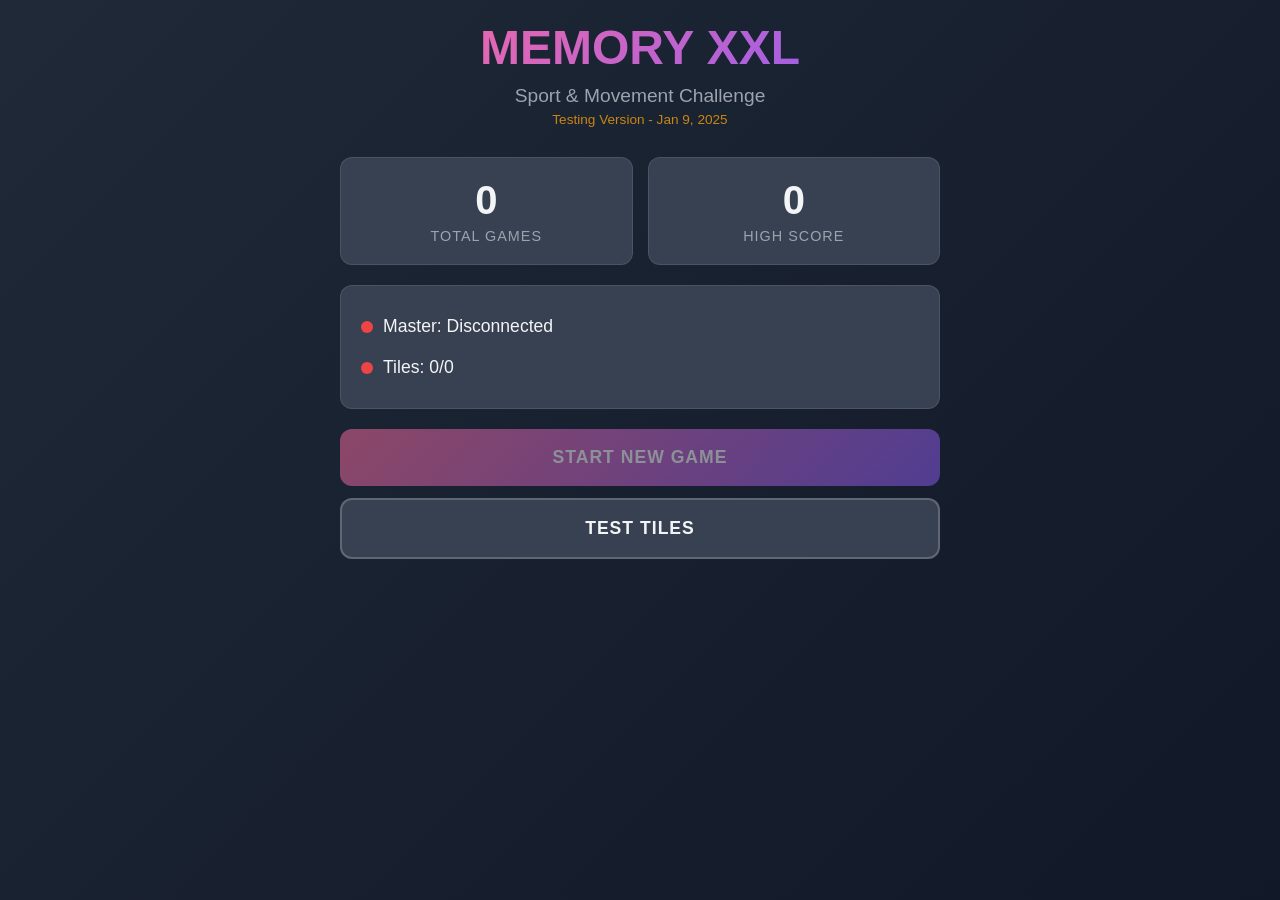
<file: fontend/index.html>
<!DOCTYPE html>
<html lang="en">
<head>
    <meta charset="UTF-8">
    <meta name="viewport" content="width=device-width, initial-scale=1.0">
    <title>Memory XXL - Testing</title>
    <link rel="stylesheet" href="style.css">
</head>
<body>
    <div class="container">
        <!-- Header -->
        <header>
            <h1 class="title">MEMORY XXL</h1>
            <p class="subtitle">Sport & Movement Challenge</p>
            <p class="version">Testing Version - Jan 9, 2025</p>
        </header>

        <!-- Stats -->
        <div class="stats-grid">
            <div class="stat-card">
                <div class="stat-value" id="gamesPlayed">0</div>
                <div class="stat-label">Total Games</div>
            </div>
            <div class="stat-card">
                <div class="stat-value" id="highScore">0</div>
                <div class="stat-label">High Score</div>
            </div>
        </div>

        <!-- Current Score (during game) -->
        <div class="current-score hidden" id="currentScoreCard">
            <div class="score-big" id="currentScore">0</div>
            <div class="score-label">Current Score</div>
        </div>

        <!-- Status -->
        <div class="status-card">
            <div class="status-item">
                <span class="status-dot" id="masterDot"></span>
                <span id="masterStatus">Master: Connecting...</span>
            </div>
            <div class="status-item">
                <span class="status-dot" id="tilesDot"></span>
                <span id="tilesStatus">Tiles: 0/0</span>
            </div>
        </div>

        <!-- Game Message -->
        <div class="game-message hidden" id="gameMessage">
            <div class="message-text" id="messageText">Ready to play!</div>
        </div>

        <!-- Progress Bar (during game) -->
        <div class="progress-container hidden" id="progressContainer">
            <div class="progress-label">
                <span id="progressText">Progress</span>
                <span id="progressNumbers">0/0</span>
            </div>
            <div class="progress-bar">
                <div class="progress-fill" id="progressFill"></div>
            </div>
        </div>

        <!-- Actions -->
        <div class="actions">
            <button class="btn btn-primary" id="startBtn" disabled>
                START NEW GAME
            </button>
            <button class="btn btn-secondary" id="testBtn">
                Test Tiles
            </button>
        </div>

        <!-- Debug Info (toggle with 'd' key) -->
        <div class="debug-info hidden" id="debugInfo">
            <h3>Debug Info</h3>
            <div id="debugContent"></div>
        </div>
    </div>

    <script src="app.js"></script>
</body>
</html>
</file>
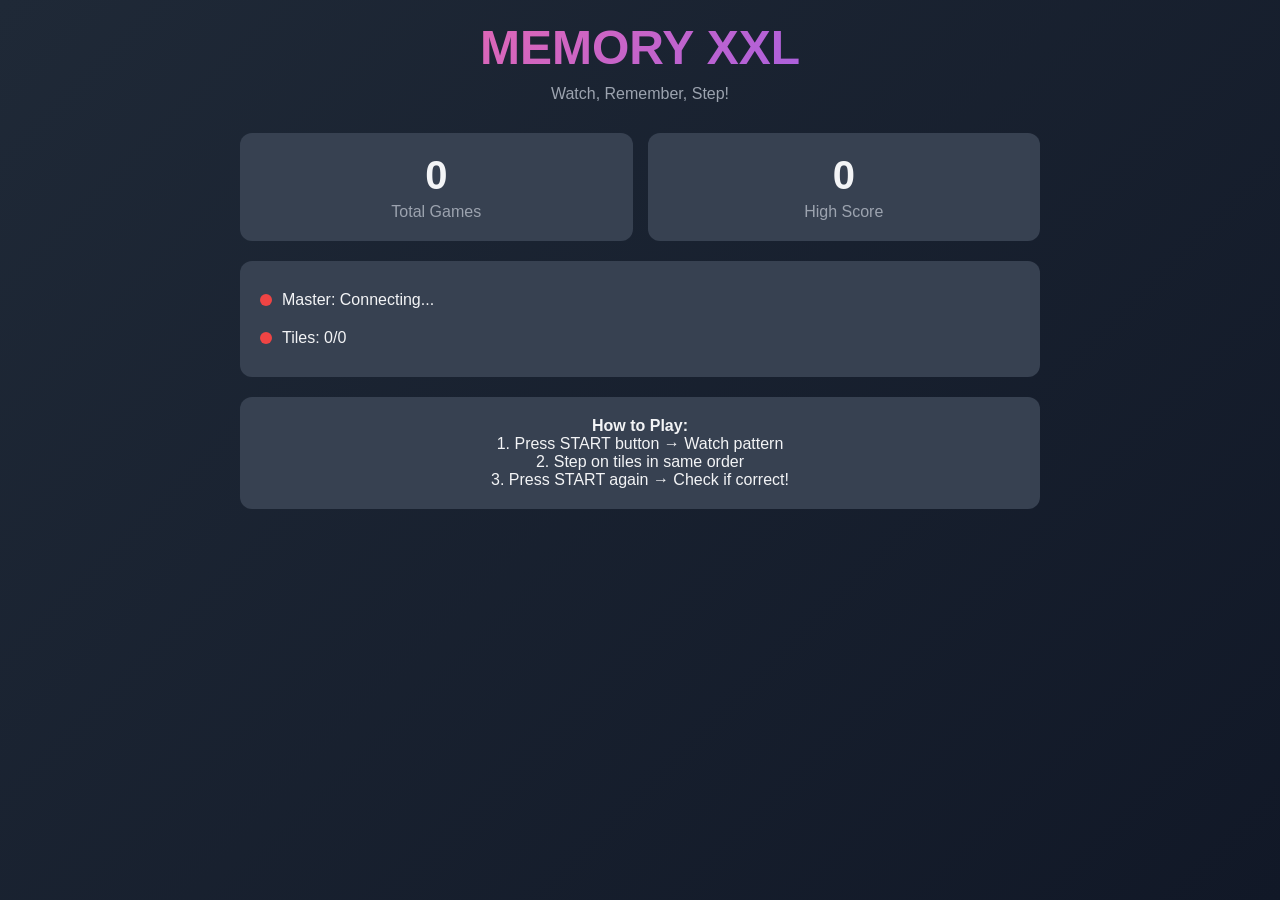
<file: fontend/frontend_PATTERN_DISPLAY.html>
<!DOCTYPE html>
<html lang="en">
<head>
    <meta charset="UTF-8">
    <meta name="viewport" content="width=device-width, initial-scale=1.0">
    <title>Memory XXL - Pattern Display</title>
    <style>
        * {
            margin: 0;
            padding: 0;
            box-sizing: border-box;
        }

        body {
            font-family: 'Segoe UI', Tahoma, Geneva, Verdana, sans-serif;
            background: linear-gradient(135deg, #1F2937 0%, #111827 100%);
            color: #F3F4F6;
            min-height: 100vh;
            padding: 20px;
        }

        .container {
            max-width: 800px;
            margin: 0 auto;
        }

        header {
            text-align: center;
            margin-bottom: 30px;
        }

        h1 {
            font-size: 3rem;
            font-weight: 900;
            background: linear-gradient(135deg, #FF6B9D 0%, #8B5CF6 100%);
            -webkit-background-clip: text;
            -webkit-text-fill-color: transparent;
            background-clip: text;
        }

        .subtitle {
            color: #9CA3AF;
            margin-top: 10px;
        }

        /* Stats */
        .stats {
            display: grid;
            grid-template-columns: 1fr 1fr;
            gap: 15px;
            margin-bottom: 20px;
        }

        .stat-card {
            background: #374151;
            padding: 20px;
            border-radius: 12px;
            text-align: center;
        }

        .stat-value {
            font-size: 2.5rem;
            font-weight: 700;
        }

        .stat-label {
            color: #9CA3AF;
            margin-top: 5px;
        }

        /* Status */
        .status {
            background: #374151;
            padding: 20px;
            border-radius: 12px;
            margin-bottom: 20px;
        }

        .status-item {
            display: flex;
            align-items: center;
            gap: 10px;
            padding: 10px 0;
        }

        .dot {
            width: 12px;
            height: 12px;
            border-radius: 50%;
            background: #EF4444;
        }

        .dot.connected {
            background: #10B981;
            box-shadow: 0 0 10px #10B981;
        }

        /* Pattern Display */
        .pattern-section {
            background: #374151;
            padding: 30px;
            border-radius: 16px;
            margin-bottom: 20px;
            display: none;
        }

        .pattern-section.show {
            display: block;
        }

        .pattern-title {
            text-align: center;
            font-size: 1.5rem;
            margin-bottom: 20px;
        }

        .pattern-grid {
            display: flex;
            justify-content: center;
            flex-wrap: wrap;
            gap: 15px;
        }

        .pattern-tile {
            width: 80px;
            height: 80px;
            background: #1F2937;
            border-radius: 12px;
            display: flex;
            align-items: center;
            justify-content: center;
            font-size: 2rem;
            font-weight: 700;
            border: 3px solid #374151;
            transition: all 0.3s ease;
        }

        .pattern-tile.highlight {
            background: linear-gradient(135deg, #FF6B9D 0%, #8B5CF6 100%);
            border-color: #FF6B9D;
            transform: scale(1.1);
            animation: pulse 0.5s ease-in-out;
        }

        .pattern-tile.correct {
            background: #10B981;
            border-color: #10B981;
        }

        .pattern-tile.wrong {
            background: #EF4444;
            border-color: #EF4444;
        }

        @keyframes pulse {
            0%, 100% { transform: scale(1.1); }
            50% { transform: scale(1.2); }
        }

        /* Player Steps */
        .steps-section {
            background: #374151;
            padding: 20px;
            border-radius: 12px;
            margin-bottom: 20px;
            display: none;
        }

        .steps-section.show {
            display: block;
        }

        .steps-grid {
            display: flex;
            flex-wrap: wrap;
            gap: 10px;
        }

        .step-indicator {
            width: 50px;
            height: 50px;
            background: #1F2937;
            border-radius: 8px;
            display: flex;
            align-items: center;
            justify-content: center;
            font-weight: 700;
            border: 2px solid #374151;
        }

        /* Message */
        .message {
            background: #374151;
            padding: 20px;
            border-radius: 12px;
            text-align: center;
            margin-bottom: 20px;
            display: none;
        }

        .message.show {
            display: block;
            animation: slideIn 0.3s ease-out;
        }

        .message.success {
            background: linear-gradient(135deg, #10B981 0%, #059669 100%);
        }

        .message.error {
            background: linear-gradient(135deg, #EF4444 0%, #DC2626 100%);
        }

        @keyframes slideIn {
            from {
                transform: translateY(-20px);
                opacity: 0;
            }
            to {
                transform: translateY(0);
                opacity: 1;
            }
        }

        /* Actions */
        .actions {
            display: flex;
            flex-direction: column;
            gap: 12px;
        }

        .btn {
            padding: 18px 32px;
            border: none;
            border-radius: 12px;
            font-size: 1.1rem;
            font-weight: 700;
            cursor: pointer;
            transition: all 0.2s ease;
            text-transform: uppercase;
        }

        .btn-primary {
            background: linear-gradient(135deg, #FF6B9D 0%, #8B5CF6 100%);
            color: white;
        }

        .btn-primary:hover:not(:disabled) {
            transform: translateY(-2px);
            box-shadow: 0 8px 20px rgba(255, 107, 157, 0.4);
        }

        .btn-primary:disabled {
            opacity: 0.5;
            cursor: not-allowed;
        }

        .hidden {
            display: none !important;
        }
    </style>
</head>
<body>
    <div class="container">
        <header>
            <h1>MEMORY XXL</h1>
            <p class="subtitle">Watch, Remember, Step!</p>
        </header>

        <!-- Stats -->
        <div class="stats">
            <div class="stat-card">
                <div class="stat-value" id="gamesPlayed">0</div>
                <div class="stat-label">Total Games</div>
            </div>
            <div class="stat-card">
                <div class="stat-value" id="highScore">0</div>
                <div class="stat-label">High Score</div>
            </div>
        </div>

        <!-- Status -->
        <div class="status">
            <div class="status-item">
                <span class="dot" id="masterDot"></span>
                <span id="masterStatus">Master: Connecting...</span>
            </div>
            <div class="status-item">
                <span class="dot" id="tilesDot"></span>
                <span id="tilesStatus">Tiles: 0/0</span>
            </div>
        </div>

        <!-- Pattern Display -->
        <div class="pattern-section" id="patternSection">
            <div class="pattern-title" id="patternTitle">The Pattern</div>
            <div class="pattern-grid" id="patternGrid"></div>
        </div>

        <!-- Player Steps -->
        <div class="steps-section" id="stepsSection">
            <div class="pattern-title">Your Steps</div>
            <div class="steps-grid" id="stepsGrid"></div>
        </div>

        <!-- Message -->
        <div class="message" id="message">
            <div id="messageText">Ready!</div>
        </div>

        <!-- Instructions -->
        <div class="message show">
            <div>
                <strong>How to Play:</strong><br>
                1. Press START button → Watch pattern<br>
                2. Step on tiles in same order<br>
                3. Press START again → Check if correct!
            </div>
        </div>
    </div>

    <script>
        const WS_HOST = window.location.hostname || 'localhost';
        const WS_URL = `ws://${WS_HOST}:8000/ws/frontend`;

        let ws = null;
        let state = {
            pattern: [],
            playerSteps: [],
            gamePhase: 'idle'
        };

        // Connect WebSocket
        function connect() {
            ws = new WebSocket(WS_URL);

            ws.onopen = () => {
                console.log('✓ Connected');
            };

            ws.onmessage = (event) => {
                const msg = JSON.parse(event.data);
                handleMessage(msg);
            };

            ws.onclose = () => {
                console.log('✗ Disconnected');
                setTimeout(connect, 3000);
            };
        }

        function handleMessage(msg) {
            console.log('←', msg.event);

            switch (msg.event) {
                case 'initial_state':
                    updateStatus(msg.data);
                    break;

                case 'master_status':
                    updateMasterStatus(msg.data.connected);
                    break;

                case 'tile_status':
                    updateTileStatus(msg.data);
                    break;

                case 'game_started':
                    showPattern(msg.data.pattern);
                    showMessage(msg.data.message);
                    break;

                case 'pattern_displayed':
                    state.pattern = msg.data.pattern;
                    showMessage(msg.data.message);
                    break;

                case 'memorizing_phase':
                    state.gamePhase = 'memorizing';
                    state.playerSteps = [];
                    document.getElementById('stepsSection').classList.add('show');
                    showMessage(msg.data.message);
                    break;

                case 'player_stepped':
                    addPlayerStep(msg.data.tile_id);
                    break;

                case 'pattern_correct':
                    showResult(true, msg.data);
                    break;

                case 'pattern_wrong':
                    showResult(false, msg.data);
                    break;

                case 'game_ended':
                    updateStats(msg.data);
                    setTimeout(reset, 3000);
                    break;
            }
        }

        function showPattern(pattern) {
            state.pattern = pattern;
            state.playerSteps = [];
            
            const grid = document.getElementById('patternGrid');
            grid.innerHTML = '';

            pattern.forEach((tileId, index) => {
                const tile = document.createElement('div');
                tile.className = 'pattern-tile';
                tile.textContent = tileId;
                tile.style.animationDelay = `${index * 0.1}s`;
                grid.appendChild(tile);
            });

            document.getElementById('patternSection').classList.add('show');
            document.getElementById('stepsSection').classList.remove('show');
        }

        function addPlayerStep(tileId) {
            state.playerSteps.push(tileId);

            const stepsGrid = document.getElementById('stepsGrid');
            const step = document.createElement('div');
            step.className = 'step-indicator';
            step.textContent = tileId;
            stepsGrid.appendChild(step);
        }

        function showResult(correct, data) {
            const patternGrid = document.getElementById('patternGrid');
            const tiles = patternGrid.children;

            if (correct) {
                // Highlight all as correct
                for (let tile of tiles) {
                    tile.classList.add('correct');
                }
                showMessage('🎉 Perfect! You got it right!', 'success');
            } else {
                // Show which were wrong
                data.player_steps.forEach((stepId, index) => {
                    if (tiles[index]) {
                        if (stepId === data.expected[index]) {
                            tiles[index].classList.add('correct');
                        } else {
                            tiles[index].classList.add('wrong');
                        }
                    }
                });
                showMessage('Oops! Try again!', 'error');
            }
        }

        function showMessage(text, type = '') {
            const msg = document.getElementById('message');
            const msgText = document.getElementById('messageText');
            
            msgText.textContent = text;
            msg.className = `message show ${type}`;

            if (type) {
                setTimeout(() => {
                    msg.classList.remove('show');
                }, 3000);
            }
        }

        function reset() {
            state.pattern = [];
            state.playerSteps = [];
            state.gamePhase = 'idle';
            
            document.getElementById('patternSection').classList.remove('show');
            document.getElementById('stepsSection').classList.remove('show');
            document.getElementById('stepsGrid').innerHTML = '';
            document.getElementById('message').classList.remove('show');
        }

        function updateMasterStatus(connected) {
            const dot = document.getElementById('masterDot');
            const status = document.getElementById('masterStatus');
            
            if (connected) {
                dot.classList.add('connected');
                status.textContent = 'Master: Connected';
            } else {
                dot.classList.remove('connected');
                status.textContent = 'Master: Disconnected';
            }
        }

        function updateTileStatus(data) {
            const dot = document.getElementById('tilesDot');
            const status = document.getElementById('tilesStatus');
            
            status.textContent = `Tiles: ${data.connected}/${data.total}`;
            
            if (data.connected > 0) {
                dot.classList.add('connected');
            } else {
                dot.classList.remove('connected');
            }
        }

        function updateStats(data) {
            document.getElementById('gamesPlayed').textContent = data.games_played;
            document.getElementById('highScore').textContent = data.high_score;
        }

        function updateStatus(data) {
            updateMasterStatus(data.master_connected);
            if (data.tiles) {
                updateTileStatus({
                    total: Object.keys(data.tiles).length,
                    connected: Object.values(data.tiles).filter(t => t.connected).length
                });
            }
            updateStats(data);
        }

        // Start connection
        connect();
    </script>
</body>
</html>
</file>
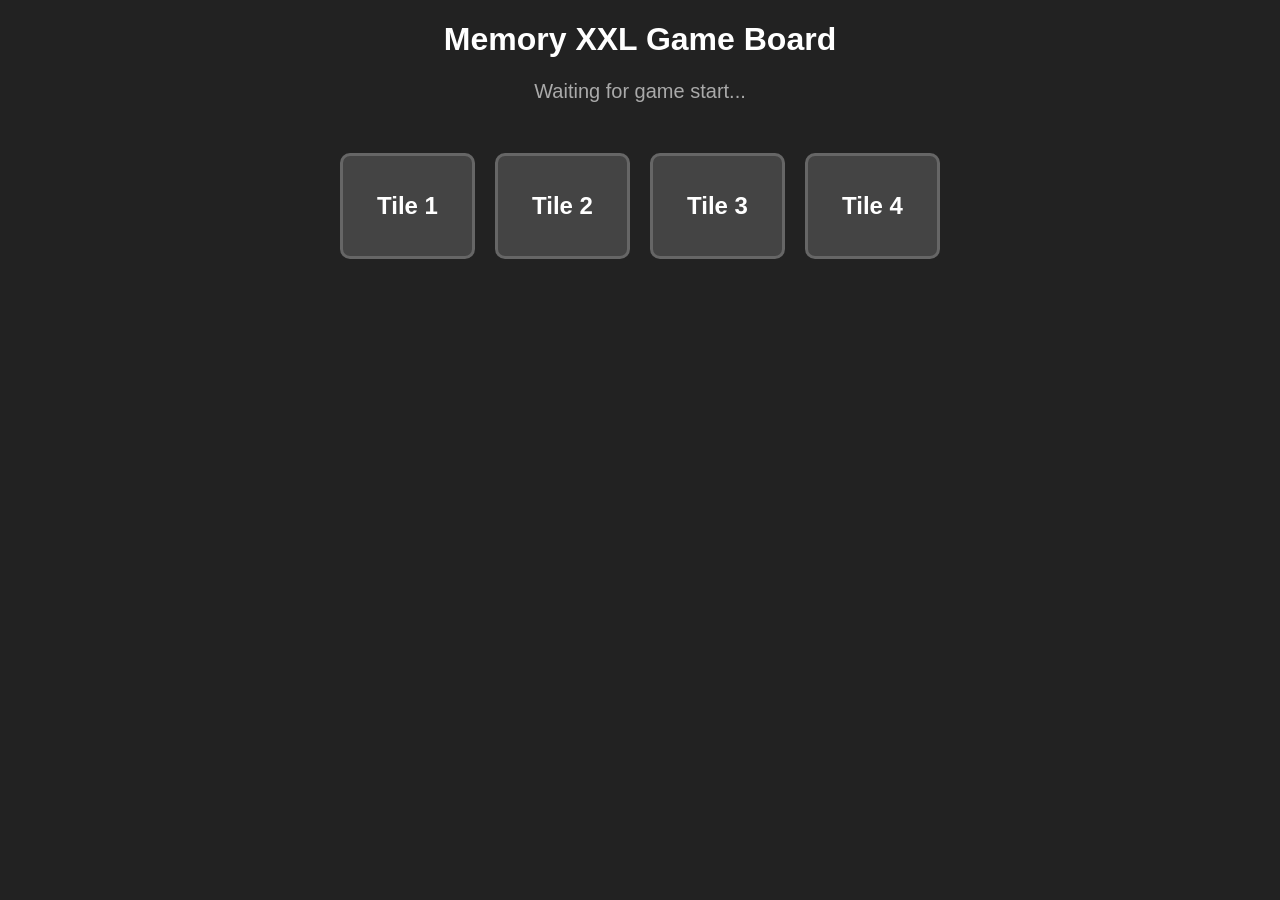
<file: fontend/memo.html>
<!DOCTYPE html>
<html>

<head>
    <title>Memory XXL Visualizer</title>
    <style>
        body {
            background: #222;
            color: white;
            font-family: sans-serif;
            text-align: center;
        }

        .grid {
            display: grid;
            grid-template-columns: repeat(4, 1fr);
            gap: 20px;
            max-width: 600px;
            margin: 50px auto;
        }

        .tile {
            height: 100px;
            border-radius: 10px;
            background: #444;
            display: flex;
            align-items: center;
            justify-content: center;
            font-size: 24px;
            font-weight: bold;
            border: 3px solid #666;
            transition: background 0.2s;
        }

        .active {
            background: #FFD700 !important;
            color: black;
            box-shadow: 0 0 20px #FFD700;
        }

        /* Yellow for Pattern */
        .correct {
            background: #00FF00 !important;
            color: black;
        }

        /* Green for Step */
        .wrong {
            background: #FF0000 !important;
            color: white;
        }

        /* Red for Error */
        #status {
            font-size: 20px;
            margin-top: 20px;
            color: #aaa;
        }
    </style>
</head>

<body>

    <h1>Memory XXL Game Board</h1>
    <div id="status">Waiting for game start...</div>
    <div class="grid" id="grid">
    </div>

    <script>
        const ws = new WebSocket("ws://localhost:8000/ws/frontend");
        const grid = document.getElementById("grid");
        const status = document.getElementById("status");

        // Create 4 visual tiles (ID 1, 2, 3, 4)
        const tiles = {};
        [1, 2, 3, 4].forEach(id => {
            let div = document.createElement("div");
            div.className = "tile";
            div.innerText = "Tile " + id;
            div.id = "t" + id;
            grid.appendChild(div);
            tiles[id] = div;
        });

        ws.onmessage = async (event) => {
            const msg = JSON.parse(event.data);
            console.log(msg);

            if (msg.event === "show_pattern_web") {
                status.innerText = msg.data.message;
                const pattern = msg.data.pattern;

                // Animate the pattern
                for (let id of pattern) {
                    if (tiles[id]) {
                        tiles[id].classList.add("active");
                        await new Promise(r => setTimeout(r, 800)); // Wait 800ms
                        tiles[id].classList.remove("active");
                        await new Promise(r => setTimeout(r, 200)); // Pause
                    }
                }
                status.innerText = "YOUR TURN!";
            }
            else if (msg.event === "step_correct") {
                let t = tiles[msg.data.tile_id];
                if (t) {
                    t.classList.add("correct");
                    setTimeout(() => t.classList.remove("correct"), 500);
                }
            }
            else if (msg.event === "step_wrong") {
                let t = tiles[msg.data.tile_id];
                if (t) {
                    t.classList.add("wrong");
                    setTimeout(() => t.classList.remove("wrong"), 1000);
                }
                status.innerText = "GAME OVER";
            }
            else if (msg.event === "game_won") {
                status.innerText = "YOU WON! Press Master Button to play again.";
            }
        };
    </script>
</body>

</html>
</file>
<file: fontend/style.css>
/* Memory XXL - Testing CSS */

* {
    margin: 0;
    padding: 0;
    box-sizing: border-box;
}

:root {
    --primary: #FF6B9D;
    --primary-dark: #E85A8C;
    --secondary: #8B5CF6;
    --success: #10B981;
    --error: #EF4444;
    --warning: #F59E0B;
    --bg-dark: #1F2937;
    --bg-card: #374151;
    --text-light: #F3F4F6;
    --text-gray: #9CA3AF;
}

body {
    font-family: 'Segoe UI', Tahoma, Geneva, Verdana, sans-serif;
    background: linear-gradient(135deg, #1F2937 0%, #111827 100%);
    color: var(--text-light);
    min-height: 100vh;
    padding: 20px;
}

.container {
    max-width: 600px;
    margin: 0 auto;
}

/* Header */
header {
    text-align: center;
    margin-bottom: 30px;
}

.title {
    font-size: 3rem;
    font-weight: 900;
    background: linear-gradient(135deg, var(--primary) 0%, var(--secondary) 100%);
    -webkit-background-clip: text;
    -webkit-text-fill-color: transparent;
    background-clip: text;
    margin-bottom: 10px;
}

.subtitle {
    font-size: 1.2rem;
    color: var(--text-gray);
    margin-bottom: 5px;
}

.version {
    font-size: 0.85rem;
    color: var(--warning);
    opacity: 0.8;
}

/* Stats Grid */
.stats-grid {
    display: grid;
    grid-template-columns: 1fr 1fr;
    gap: 15px;
    margin-bottom: 20px;
}

.stat-card {
    background: var(--bg-card);
    padding: 20px;
    border-radius: 12px;
    text-align: center;
    border: 1px solid rgba(255, 255, 255, 0.1);
}

.stat-value {
    font-size: 2.5rem;
    font-weight: 700;
    color: var(--text-light);
    margin-bottom: 5px;
}

.stat-label {
    font-size: 0.9rem;
    color: var(--text-gray);
    text-transform: uppercase;
    letter-spacing: 1px;
}

/* Current Score */
.current-score {
    background: linear-gradient(135deg, var(--primary) 0%, var(--secondary) 100%);
    padding: 30px;
    border-radius: 16px;
    text-align: center;
    margin-bottom: 20px;
    animation: pulse 2s ease-in-out infinite;
}

.score-big {
    font-size: 4rem;
    font-weight: 900;
    color: white;
}

.score-label {
    font-size: 1rem;
    color: rgba(255, 255, 255, 0.9);
    text-transform: uppercase;
    letter-spacing: 2px;
}

@keyframes pulse {
    0%, 100% { transform: scale(1); }
    50% { transform: scale(1.02); }
}

/* Status Card */
.status-card {
    background: var(--bg-card);
    padding: 20px;
    border-radius: 12px;
    margin-bottom: 20px;
    border: 1px solid rgba(255, 255, 255, 0.1);
}

.status-item {
    display: flex;
    align-items: center;
    gap: 10px;
    padding: 10px 0;
    font-size: 1.1rem;
}

.status-dot {
    width: 12px;
    height: 12px;
    border-radius: 50%;
    background: var(--text-gray);
    display: inline-block;
    animation: blink 2s ease-in-out infinite;
}

.status-dot.connected {
    background: var(--success);
    box-shadow: 0 0 10px var(--success);
}

.status-dot.disconnected {
    background: var(--error);
}

@keyframes blink {
    0%, 100% { opacity: 1; }
    50% { opacity: 0.5; }
}

/* Game Message */
.game-message {
    background: var(--bg-card);
    padding: 25px;
    border-radius: 12px;
    margin-bottom: 20px;
    text-align: center;
    border: 2px solid var(--primary);
    animation: slideIn 0.3s ease-out;
}

.message-text {
    font-size: 1.3rem;
    font-weight: 600;
    color: var(--text-light);
}

@keyframes slideIn {
    from {
        transform: translateY(-20px);
        opacity: 0;
    }
    to {
        transform: translateY(0);
        opacity: 1;
    }
}

/* Progress Bar */
.progress-container {
    margin-bottom: 20px;
}

.progress-label {
    display: flex;
    justify-content: space-between;
    margin-bottom: 10px;
    color: var(--text-gray);
    font-size: 0.9rem;
}

.progress-bar {
    height: 12px;
    background: var(--bg-card);
    border-radius: 6px;
    overflow: hidden;
}

.progress-fill {
    height: 100%;
    background: linear-gradient(90deg, var(--primary) 0%, var(--secondary) 100%);
    border-radius: 6px;
    transition: width 0.3s ease;
    width: 0%;
}

/* Buttons */
.actions {
    display: flex;
    flex-direction: column;
    gap: 12px;
    margin-bottom: 20px;
}

.btn {
    padding: 18px 32px;
    border: none;
    border-radius: 12px;
    font-size: 1.1rem;
    font-weight: 700;
    cursor: pointer;
    transition: all 0.2s ease;
    text-transform: uppercase;
    letter-spacing: 1px;
}

.btn-primary {
    background: linear-gradient(135deg, var(--primary) 0%, var(--secondary) 100%);
    color: white;
}

.btn-primary:hover:not(:disabled) {
    transform: translateY(-2px);
    box-shadow: 0 8px 20px rgba(255, 107, 157, 0.4);
}

.btn-primary:active:not(:disabled) {
    transform: translateY(0);
}

.btn-primary:disabled {
    opacity: 0.5;
    cursor: not-allowed;
}

.btn-secondary {
    background: var(--bg-card);
    color: var(--text-light);
    border: 2px solid rgba(255, 255, 255, 0.2);
}

.btn-secondary:hover {
    border-color: var(--primary);
    background: rgba(255, 107, 157, 0.1);
}

/* Debug Info */
.debug-info {
    background: var(--bg-card);
    padding: 15px;
    border-radius: 8px;
    margin-top: 20px;
    font-family: 'Courier New', monospace;
    font-size: 0.85rem;
    border: 1px solid var(--warning);
}

.debug-info h3 {
    color: var(--warning);
    margin-bottom: 10px;
}

#debugContent {
    color: var(--text-gray);
    line-height: 1.6;
}

/* Utility Classes */
.hidden {
    display: none !important;
}

/* Responsive */
@media (max-width: 640px) {
    .title {
        font-size: 2.5rem;
    }
    
    .stats-grid {
        grid-template-columns: 1fr;
    }
    
    .score-big {
        font-size: 3rem;
    }
}

/* Animations */
@keyframes fadeIn {
    from { opacity: 0; }
    to { opacity: 1; }
}

.fade-in {
    animation: fadeIn 0.3s ease-in;
}

/* Success/Error States */
.success {
    background: var(--success) !important;
    animation: successPulse 0.5s ease-out;
}

.error {
    background: var(--error) !important;
    animation: errorShake 0.5s ease-out;
}

@keyframes successPulse {
    0%, 100% { transform: scale(1); }
    50% { transform: scale(1.05); }
}

@keyframes errorShake {
    0%, 100% { transform: translateX(0); }
    25% { transform: translateX(-10px); }
    75% { transform: translateX(10px); }
}
</file>
